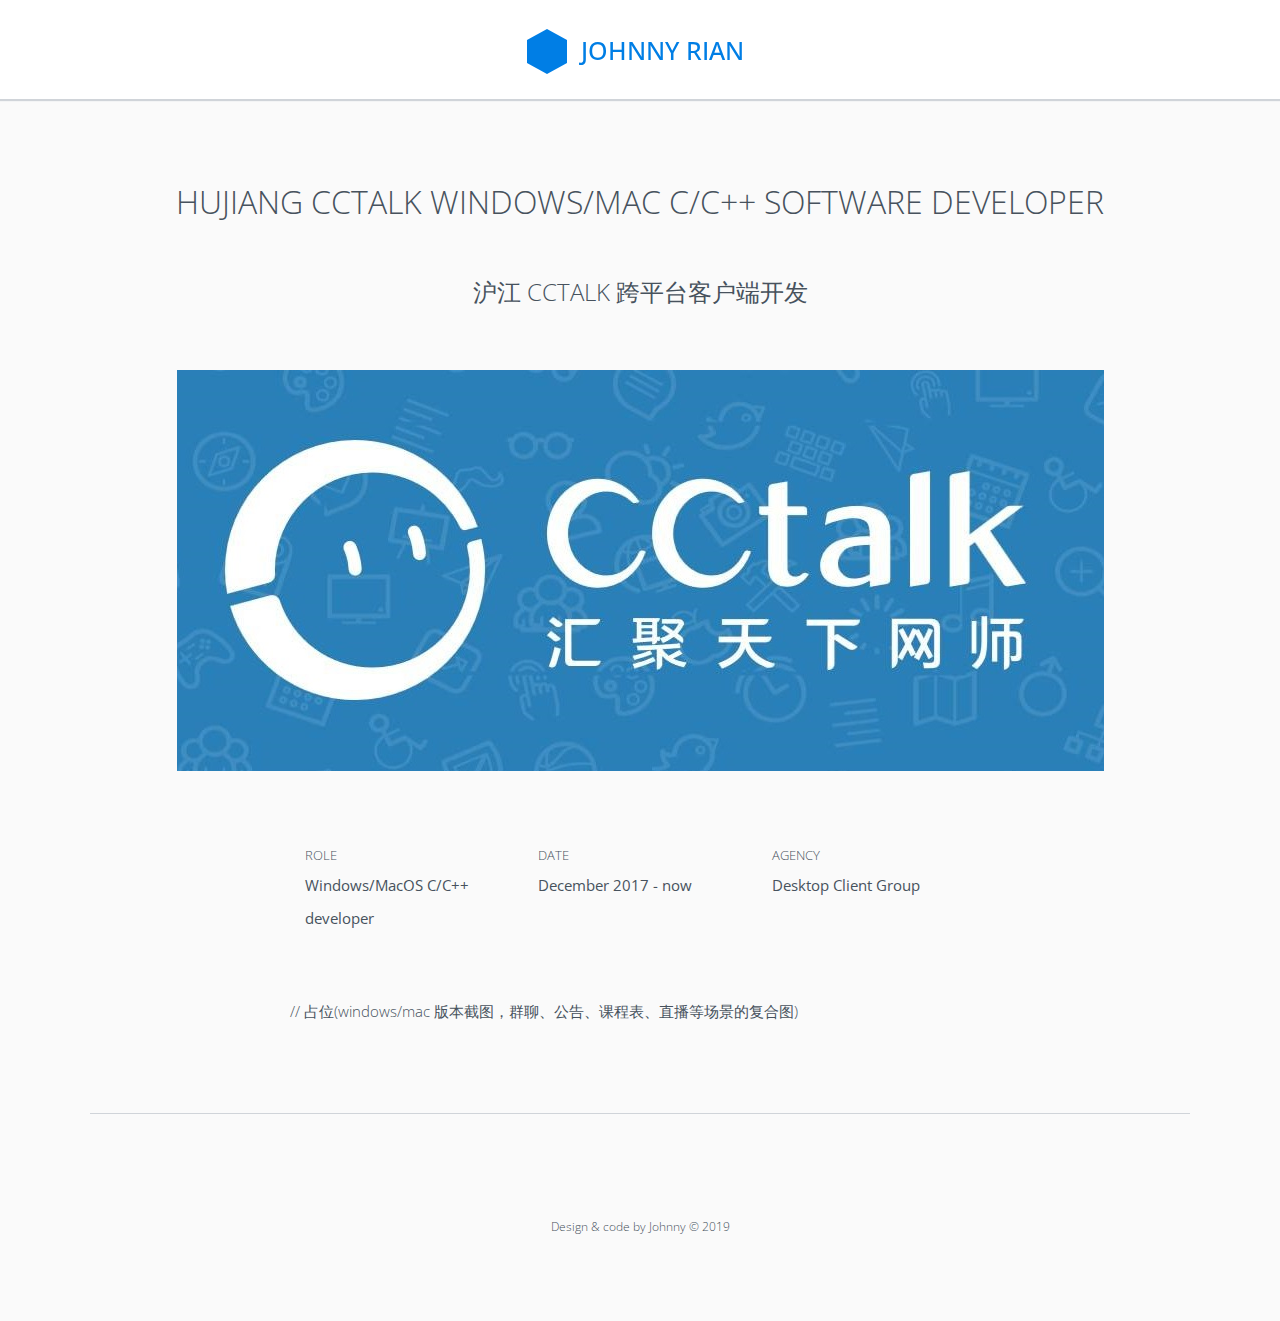
<file: work/HJ.html>
<!DOCTYPE html>
<html>

<head>
    <meta http-equiv="X-UA-Compatible" content="IE=edge">
    <meta http-equiv="content-type" content="text/html; charset=utf-8">
    <meta name="viewport" content="width=device-width, initial-scale=1.0">
    <meta name="author" content="Johnny">
    <meta name="keywords" content="user experience C/C++, shell, Windows/MacOS, QT5.9">
    <meta name="description" content="Johnny's portfolie">
    <title>Johnny Rian - Hujiang CCtalk Windows/Mac C/C++ software developer</title>
    <link rel="stylesheet" type="text/css" href="../css/bootstrap.min.css">
    <link href="https://fonts.googleapis.com/css?family=Open+Sans:300,300i,400,400i,600,600i,700,700i,800,800i"
          rel="stylesheet">
    <link rel="stylesheet" href="../css/font-awesome/css/font-awesome.min.css">
    <link rel="stylesheet" type="text/css" href="../css/style.css">
    <link rel="shortcut icon" href="../favicon.ico" type="image/x-icon">
    <link rel="icon" href="../favicon.ico" type="image/x-icon">
</head>

<body>
<div class="load-panel">
    <a href="#" class="hexagon load-icon loading">
    </a>
</div>

<div class="site-wrapper work-page">

    <header class="desktop-header">
        <a class="main-menu hexagon" href="#">
        </a>
        <a href="../index.html" class="logo-name">Johnny Rian</a>
    </header>


    <div class="section container intro">
        <div class="section-content">
            <h1 class="section-title">Hujiang CCtalk Windows/Mac C/C++ software developer</h1>
            <h2 class="section-title"> 沪江 CCtalk 跨平台客户端开发</h2>
            <div class="media-image-wrap">
                <img class="media-image long" src="../images/CCtalk.jpg" alt="">
            </div>
            <ul class="text-list row">
                <li class="col-xs-4">Windows/MacOS C/C++ developer</li>
                <li class="col-xs-4">December 2017 - now</li>
                <li class="col-xs-4">Desktop Client Group</li>
            </ul>
            <p>
			// 占位(windows/mac 版本截图，群聊、公告、课程表、直播等场景的复合图)
			<!--
                SPDB Core system Upgrading Need the large amount of data migration, with the help of
                database experts(IBM's DBA) and the teamates in DM group(Data migration group), The
                time was successfully shortened from <strong>20</strong> to <strong>5</strong> hours, Experienced a great deal of testing
                and optimization, I have written a large number of scripts( <strong>Shell</strong> ), <strong>Optimize</strong> a large number
                of SQL statements by execute the explains, develop complete on-line steps.
				-->
            </p>
            <p>
			<!--
                Through this design and migration experience, I studied a lot about the Linux/AIX/Unix system and database like informix/DB2 etc.
                Meanwhile, this experience taught me that scripts( <strong>Shell</strong> ) is Efficient, the bank have a huge amount of data, huge
                server clusters are needed, and a new project be on-line should repeat several large-scale tests like UAT、Pre-production、Production
                Environments.
				-->
            </p>
        </div>
    </div>

<!--
    <div class="section container context">
        <div class="section-content">
            <h5 class="work-section-title">Context</h5>
            <h2>The bank IT system is undergoing great updating</h2>
            <p>In China, the Alipay and Wechat-payment is developing rapidly, if banks are staying where it is and do not make any progress,
               the payment method will change dramatically, the People will put money into the E-banking.

               So, bank need to catch up with the Alipay and Wechat-payment, with Huge investment. :)
            </p>
            <div class="media-image-wrap">
                <img class="media-image" src="../images/alipay.png" alt="">
                <img class="media-image" src="../images/wechat-pay.png" alt="">
            </div>
            <p>
                This project was a long-term one that started in 2013, as one of the core businesses of DM
                Group. Because the designer who was responsible for this migration project only 4, I was
                the Main force in this group. I had to understand all background information of this
                project very quickly. Also, based on the current design, I needed to develop the on-line steps
                avoid data confusion.
            </p>
            <p class="strong">
                Because one of my design principle is less is more, I set the goal of my new design as
                easy-understanding,
                easy-browsing, easy-using, easy-maintaining.
            </p>
        </div>
    </div>
-->

<!--
    <div class="section container">
        <div class="section-content">
            <h5 class="work-section-title">Process</h5>
            <h2>Find users' pain points and detect acceptable resolutions</h2>
            <p>Since it’s a back-end product whose clients are companies, not like to-customers product, I needed to
                specify what features clients really want. Also, I needed to do research on WeChat APIs to
                figure out what technical solutions they provide, and what technical restrictions they set.
            </p>
            <div class="media-image-wrap">
                <img class="media-image" src="../images/wn-ta.png" alt="Technology architecture">
            </div>
            <p>Through discussions with my boss and director, I defined the 3 main reasons why businesses had to buy our
                product:</p>
            <ol class="number-list">
                <li>Boosting their products sale.
                </li>
                <li>Helping them better understand their users.
                </li>
                <li>Enhancing the popularity of their marketing campaign.</li>
            </ol>
            <p>Next step was to defined how we could help them achieve these goals through WeChat account CMS. WeChat
                business account had a main function of sending certain types of messages to your users 4 times in a
                month, such as article, sound, and video. After a productive meeting, our team determined to take this
                function as the starting point and breakthrough.
            </p>
            <p>How could we best use the limited 4-time sending opportunity? The idea was that we tried to define
                the category of each user and to segment them into specified groups. Later, it allowed clients to send
                specified messages to each group, which greatly increased the utility of each message.
            </p>
            <div class="media-image-wrap">
                <img class="media-image" src="../images/wn-sending.png" alt="Articles sending optimization">
            </div>
            <p>
                Later, to help clients send multiple messages more efficiently, we proposed scheduling message sending
                function, which allowed users to determine sending time in advance and the message would then be sent
                automatically. Besides, how could we boost their products sale? We believed that there should be a
                connection between business’ online service and offline service. That’s how we proposed the idea of
                Points of Interests (POI). Based on users’ locations or clients’ requirements, users can access their
                offline interested points by using WeChat online navigation.
            </p>
            <div class="media-image-wrap">
                <img class="media-image" src="../images/wn-poi-scenario.png" alt="Two POI scenarios">
            </div>
            <p>What’s more, how could we help users to more easily access marketing information? In another words, how
                could we make users more easier to get access to marketing information? We decided to use QR code as the
                media because in China, everyone knows how to scan QR codes. Therefore, we designed the function called QR
                campaign — connecting campaign with QR code. Last, to help clients better understand their users, we
                redesigned the analytics module to provide detailed data for clients to analyze.</p>
        </div>
    </div>


    <div class="section container">
        <div class="section-content">
            <h5 class="work-section-title">Solution</h5>
            <h2>Rapid iteration helps the team understand what the client really wants</h2>
            <p>I used Axure to build prototype and interaction effects. Here was the information architecture of the
                CMS:</p>
            <div class="media-image-wrap">
                <img class="media-image" src="../images/wn-ia.png" alt="Information architecture">
            </div>
            <p>
                The index page of the online platform was the dashboard page. What we wanted to do here was to make
                clients get a quick feedback of their accounts’ live feed. The dashboard was the central admin panel
                where administrator can access the different data collected by CMS, such as the total number of
                followers, the broadcast views of groups, or the ranks of QR campaign. By the way, clients can customize
                the dashboard page based on their hobbies.
            </p>
            <div class="media-image-wrap">
                <img class="media-image" src="../images/wn-dashboard.png" alt="Dashboard">
            </div>
            <p>
                As I described above, tags were the bridge connecting articles and users. Clients could track the
                interest of followers by adding tags to published contents. Therefore, followers' behaviour can be
                defined by their actions with contents, such as view, like and share.
            </p>
            <div class="media-image-wrap">
                <img class="media-image" src="../images/wn-tag.png" alt="Tag management">
            </div>
            <p>
                Besides using tags to define followers, group segmentation also supported many other attributes to
                create groups, such as gender, age, region, language, following time, active time, and QR campaign
                labels. We didn’t add QR campaign labels as an attribute at first, however, when we reviewed
                the draft wireframe, we thought it was a good idea to build more relationships among platform’s modules,
                providing clients more options.
            </p>
            <div class="media-image-wrap">
                <img class="media-image" src="../images/wn-group.png" alt="Group segmentation">
            </div>
            <p>
                Targeted broadcast scheduling allowed clients to send customized news to certain groups. Also, it supported
                schedule broadcasts ahead of time, which was a very demanding function for many businesses based on our
                survey. Supposed your business would like to send morning news to users each day at 6 a.m., which was
                difficult to manually achieve without errors everyday. Now, this function relieves all your pains.
            </p>
            <div class="media-image-wrap">
                <img class="media-image" src="../images/wn-target.png" alt="Targeted broadcast scheduling">
            </div>
            <p>By using POI finders, clients could set interesting places around followers in two interaction modes. One
                was that followers could get a POI list by sending their location to CMS back-end. Moreover, given the
                fact that WeChat accounts supported embedded HTML5 websites, we designed a more friendly usage situation —
                followers could jump to a customized POI H5 website by tabbing a menu item.</p>
            <div class="media-image-wrap">
                <img class="media-image" src="../images/wn-poi.png" alt="POI finder">
            </div>
            <p>By creating a QR campaign, a QR code would be generated automatically attached to the campaign. Then
                clients could track users who scanned the QR code to analyze their behaviors. Besides, the Analytics
                module could calculate the total scanning number of each campaign, so clients could know each campaign’s
                performance.</p>
            <div class="media-image-wrap">
                <img class="media-image" src="../images/wn-campaign.png" alt="QR campaign">
            </div>
            <p class="strong">Through one and a half months of research and experimentation, the boss finally
                enthusiastically passed our design proposition.</p>
            <div class="button-wrap">
                <a href="http://4dn258.axshare.com/" class="button" target="_blank">View all</a>
            </div>
        </div>
    </div>

    <div class="section container">
        <div class="section-content">
            <h5 class="work-section-title">Reflection</h5>
            <h2>Explore more usage scenarios and make your design fit all of them.</h2>
            <p>
                My director was an experienced designer and I learned some of his thinking modes when I worked with
                him. First, he tried to make the design satisfy business goals. We have to design something which
                can be sold, which is how we make a living. Therefore, you need to specify usage scenarios of
                how each person uses your product.
            </p>
            <p>
                More importantly, after you come up with one scenario and design your solution for it, don’t stop. Keep
                looking for potential scenarios. Brainstorm all kinds of possible conditions without thinking technical
                restrictions first — the diverging phase. Later, you can narrow your ideas after balancing restrictions
                — the converging phase. Last, make sure your design fits all scenarios to make everyone happy.
            </p>
            <div class="media-image-wrap">
                <img class="media-image" src="../images/wn-souvenir.png" alt="">
            </div>
            <nav class="clearfix work-nav">
                <a href="acuvue.html" class="next pull-right">ACUVUE—Caring for your eyes efficiently and effectively</a>
            </nav>
        </div>
    </div>

-->

    <footer class="container section">
        Design & code by Johnny &copy; 2019
    </footer>
</div>

</body>

<script type="text/javascript" src="../js/google_analytics.js"></script>
<script type="text/javascript" src="../js/jquery.min.js"></script>
<script type="text/javascript" src="../js/jquery.easing.1.3.js"></script>

<script type="text/javascript" src="../js/main.js"></script>
</html>
</file>
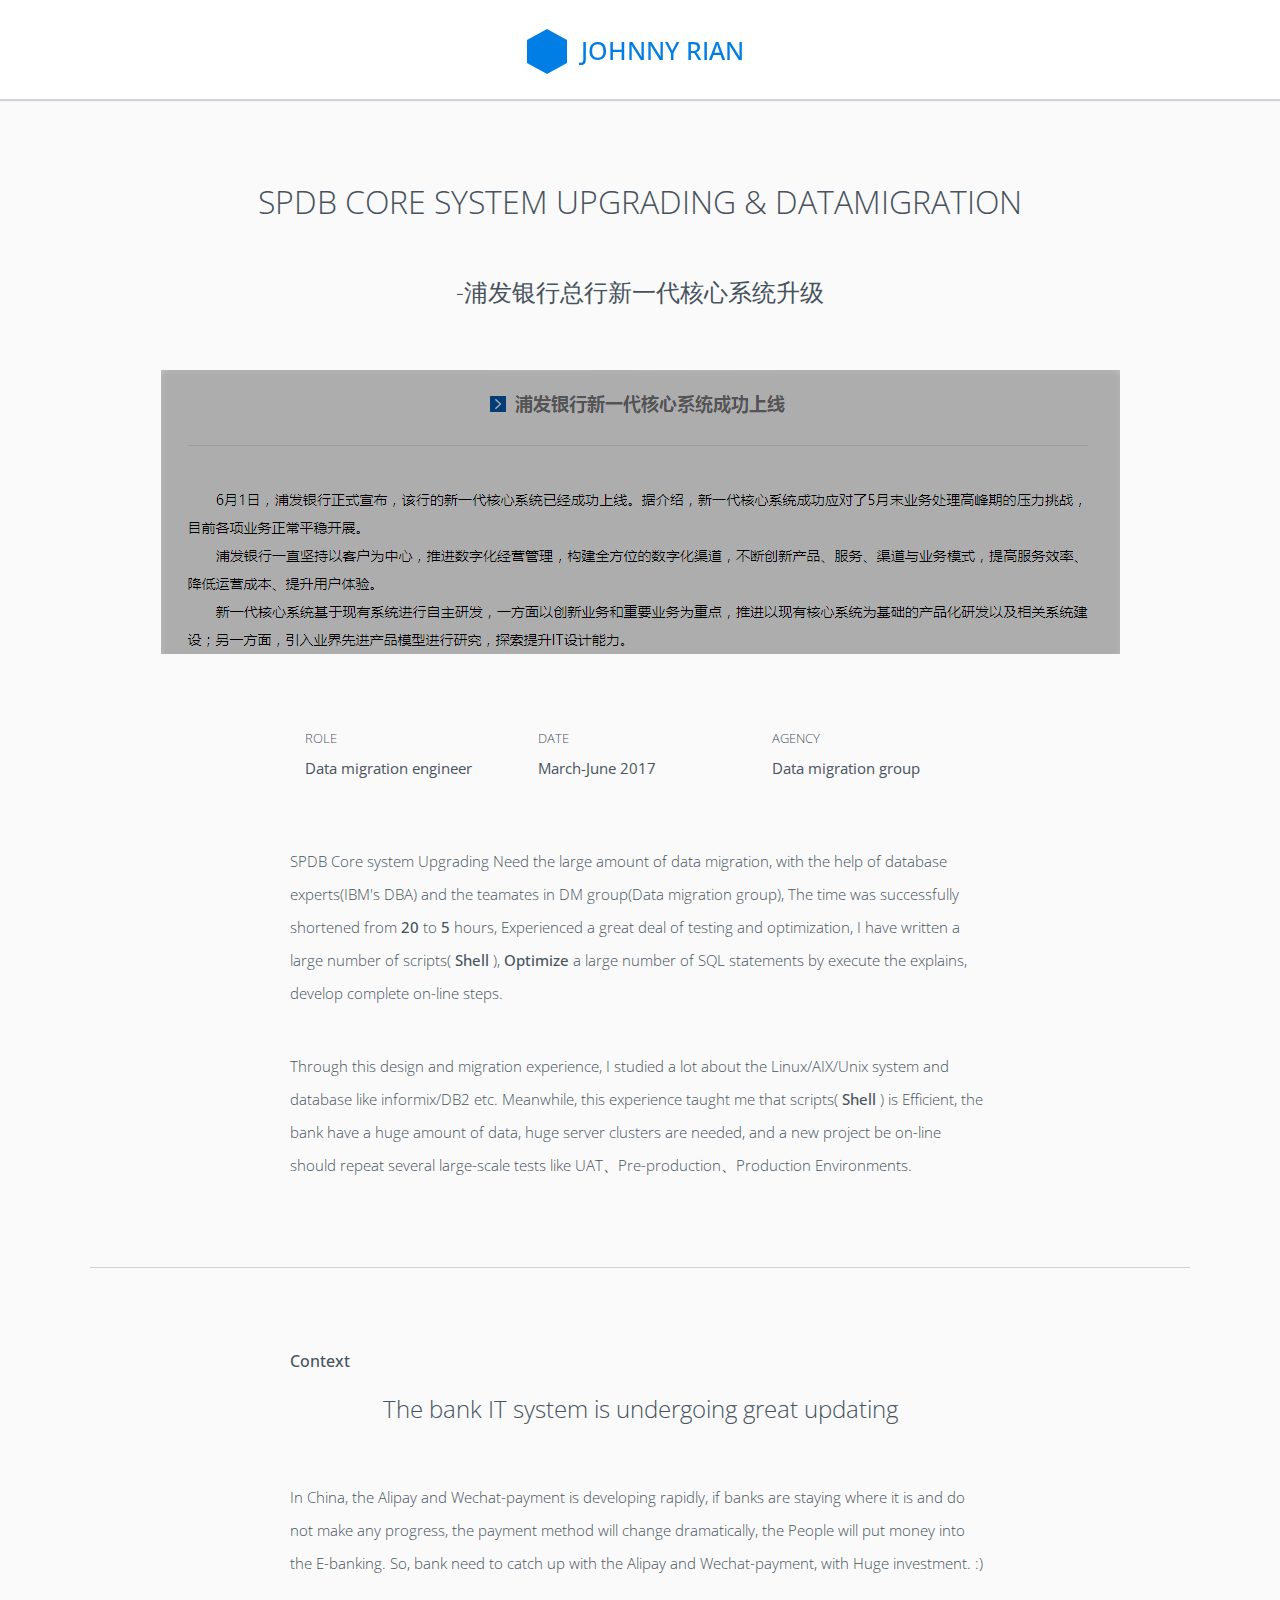
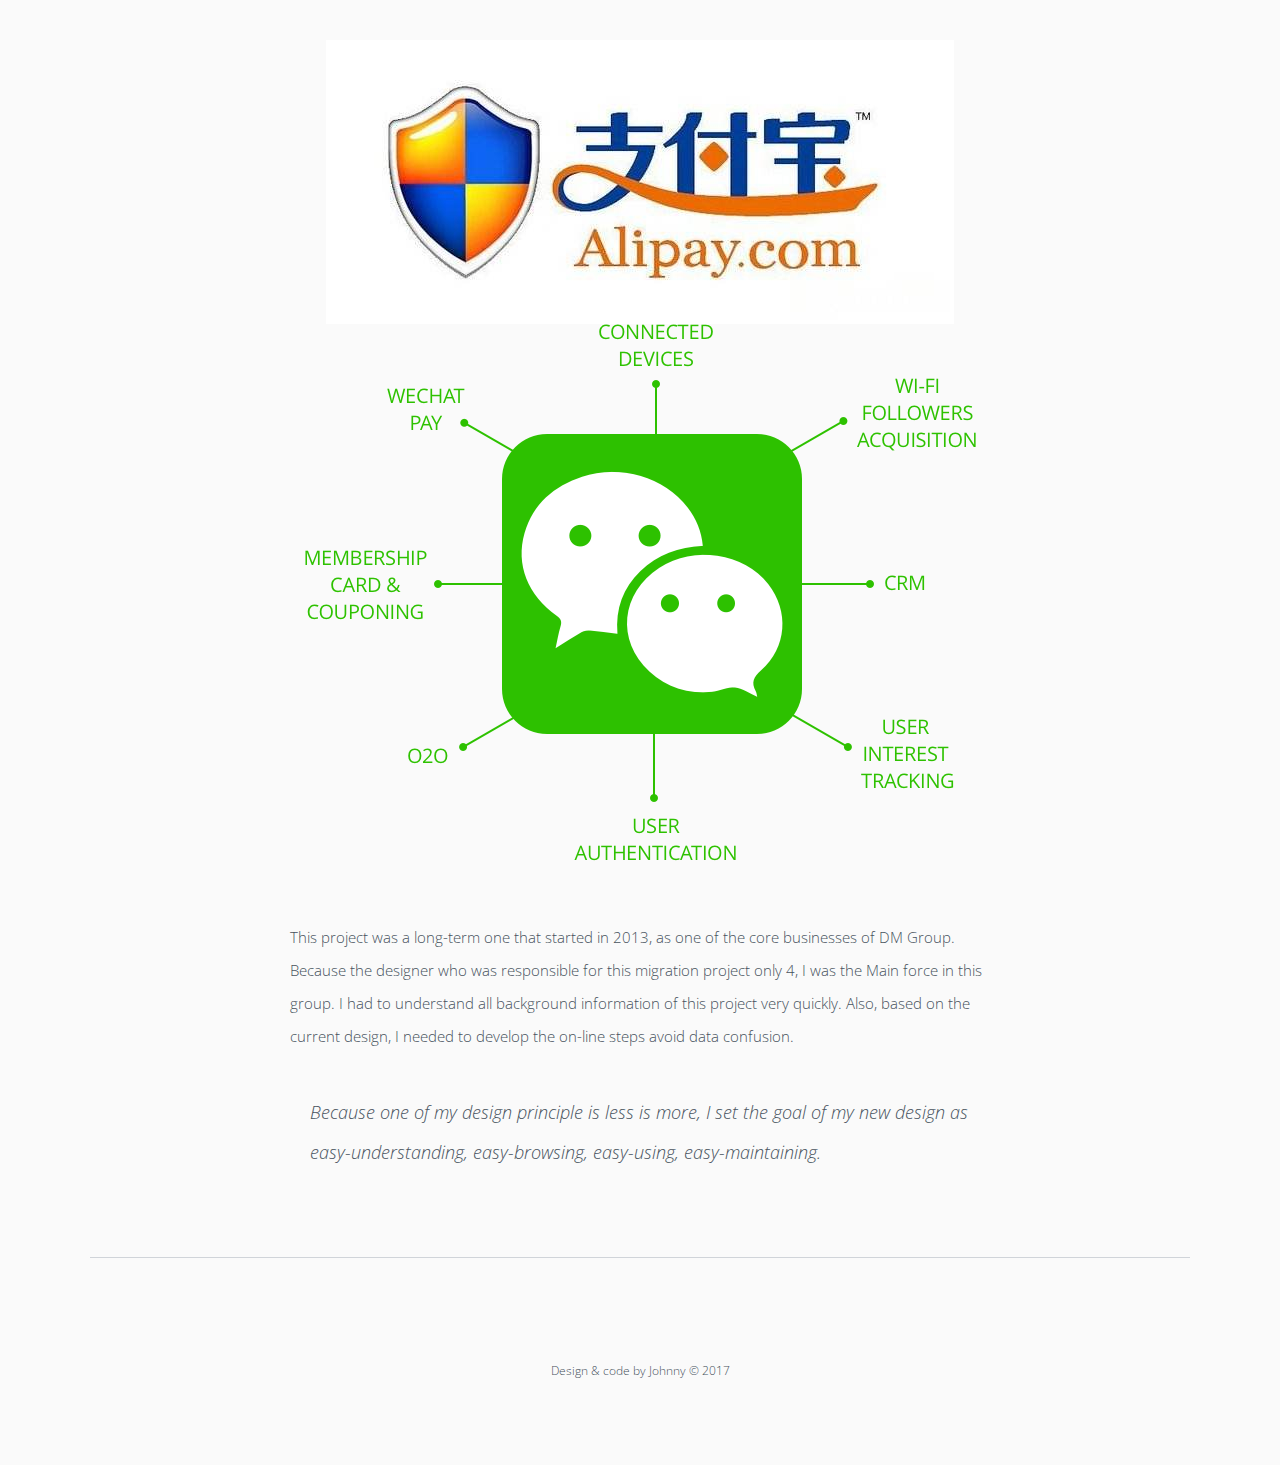
<file: work/SPDB.html>
<!DOCTYPE html>
<html>

<head>
    <meta http-equiv="X-UA-Compatible" content="IE=edge">
    <meta http-equiv="content-type" content="text/html; charset=utf-8">
    <meta name="viewport" content="width=device-width, initial-scale=1.0">
    <meta name="author" content="Johnny">
    <meta name="keywords" content="user experience dataMigration, shell, c, BANK Core system">
    <meta name="description" content="Johnny's portfolio">
    <title>Johnny Rian - SPDB dataMigration</title>
    <link rel="stylesheet" type="text/css" href="../css/bootstrap.min.css">
    <link href="https://fonts.googleapis.com/css?family=Open+Sans:300,300i,400,400i,600,600i,700,700i,800,800i"
          rel="stylesheet">
    <link rel="stylesheet" href="../css/font-awesome/css/font-awesome.min.css">
    <link rel="stylesheet" type="text/css" href="../css/style.css">
    <link rel="shortcut icon" href="../favicon.ico" type="image/x-icon">
    <link rel="icon" href="../favicon.ico" type="image/x-icon">
</head>

<body>
<div class="load-panel">
    <a href="#" class="hexagon load-icon loading">
    </a>
</div>

<div class="site-wrapper work-page">

    <header class="desktop-header">
        <a class="main-menu hexagon" href="#">
        </a>
        <a href="../index.html" class="logo-name">Johnny Rian</a>
    </header>


    <div class="section container intro">
        <div class="section-content">
            <h1 class="section-title">SPDB Core system Upgrading & dataMigration</h1>
            <h2 class="section-title"> -浦发银行总行新一代核心系统升级</h2>
            <div class="media-image-wrap">
                <img class="media-image long" src="../images/SPDB-upgrading.png" alt="">
            </div>
            <ul class="text-list row">
                <li class="col-xs-4">Data migration engineer</li>
                <li class="col-xs-4">March-June 2017</li>
                <li class="col-xs-4">Data migration group</li>
            </ul>
            <p>
                SPDB Core system Upgrading Need the large amount of data migration, with the help of
                database experts(IBM's DBA) and the teamates in DM group(Data migration group), The
                time was successfully shortened from <strong>20</strong> to <strong>5</strong> hours, Experienced a great deal of testing
                and optimization, I have written a large number of scripts( <strong>Shell</strong> ), <strong>Optimize</strong> a large number
                of SQL statements by execute the explains, develop complete on-line steps.
            </p>
            <p>
                Through this design and migration experience, I studied a lot about the Linux/AIX/Unix system and database like informix/DB2 etc.
                Meanwhile, this experience taught me that scripts( <strong>Shell</strong> ) is Efficient, the bank have a huge amount of data, huge
                server clusters are needed, and a new project be on-line should repeat several large-scale tests like UAT、Pre-production、Production
                Environments.
            </p>
        </div>
    </div>


    <div class="section container context">
        <div class="section-content">
            <h5 class="work-section-title">Context</h5>
            <h2>The bank IT system is undergoing great updating</h2>
            <p>In China, the Alipay and Wechat-payment is developing rapidly, if banks are staying where it is and do not make any progress,
               the payment method will change dramatically, the People will put money into the E-banking.

               So, bank need to catch up with the Alipay and Wechat-payment, with Huge investment. :)
            </p>
            <div class="media-image-wrap">
                <img class="media-image" src="../images/alipay.png" alt="">
                <img class="media-image" src="../images/wechat-pay.png" alt="">
            </div>
            <p>
                This project was a long-term one that started in 2013, as one of the core businesses of DM
                Group. Because the designer who was responsible for this migration project only 4, I was
                the Main force in this group. I had to understand all background information of this
                project very quickly. Also, based on the current design, I needed to develop the on-line steps
                avoid data confusion.
            </p>
            <p class="strong">
                Because one of my design principle is less is more, I set the goal of my new design as
                easy-understanding,
                easy-browsing, easy-using, easy-maintaining.
            </p>
        </div>
    </div>


<!--
    <div class="section container">
        <div class="section-content">
            <h5 class="work-section-title">Process</h5>
            <h2>Find users' pain points and detect acceptable resolutions</h2>
            <p>Since it’s a back-end product whose clients are companies, not like to-customers product, I needed to
                specify what features clients really want. Also, I needed to do research on WeChat APIs to
                figure out what technical solutions they provide, and what technical restrictions they set.
            </p>
            <div class="media-image-wrap">
                <img class="media-image" src="../images/wn-ta.png" alt="Technology architecture">
            </div>
            <p>Through discussions with my boss and director, I defined the 3 main reasons why businesses had to buy our
                product:</p>
            <ol class="number-list">
                <li>Boosting their products sale.
                </li>
                <li>Helping them better understand their users.
                </li>
                <li>Enhancing the popularity of their marketing campaign.</li>
            </ol>
            <p>Next step was to defined how we could help them achieve these goals through WeChat account CMS. WeChat
                business account had a main function of sending certain types of messages to your users 4 times in a
                month, such as article, sound, and video. After a productive meeting, our team determined to take this
                function as the starting point and breakthrough.
            </p>
            <p>How could we best use the limited 4-time sending opportunity? The idea was that we tried to define
                the category of each user and to segment them into specified groups. Later, it allowed clients to send
                specified messages to each group, which greatly increased the utility of each message.
            </p>
            <div class="media-image-wrap">
                <img class="media-image" src="../images/wn-sending.png" alt="Articles sending optimization">
            </div>
            <p>
                Later, to help clients send multiple messages more efficiently, we proposed scheduling message sending
                function, which allowed users to determine sending time in advance and the message would then be sent
                automatically. Besides, how could we boost their products sale? We believed that there should be a
                connection between business’ online service and offline service. That’s how we proposed the idea of
                Points of Interests (POI). Based on users’ locations or clients’ requirements, users can access their
                offline interested points by using WeChat online navigation.
            </p>
            <div class="media-image-wrap">
                <img class="media-image" src="../images/wn-poi-scenario.png" alt="Two POI scenarios">
            </div>
            <p>What’s more, how could we help users to more easily access marketing information? In another words, how
                could we make users more easier to get access to marketing information? We decided to use QR code as the
                media because in China, everyone knows how to scan QR codes. Therefore, we designed the function called QR
                campaign — connecting campaign with QR code. Last, to help clients better understand their users, we
                redesigned the analytics module to provide detailed data for clients to analyze.</p>
        </div>
    </div>


    <div class="section container">
        <div class="section-content">
            <h5 class="work-section-title">Solution</h5>
            <h2>Rapid iteration helps the team understand what the client really wants</h2>
            <p>I used Axure to build prototype and interaction effects. Here was the information architecture of the
                CMS:</p>
            <div class="media-image-wrap">
                <img class="media-image" src="../images/wn-ia.png" alt="Information architecture">
            </div>
            <p>
                The index page of the online platform was the dashboard page. What we wanted to do here was to make
                clients get a quick feedback of their accounts’ live feed. The dashboard was the central admin panel
                where administrator can access the different data collected by CMS, such as the total number of
                followers, the broadcast views of groups, or the ranks of QR campaign. By the way, clients can customize
                the dashboard page based on their hobbies.
            </p>
            <div class="media-image-wrap">
                <img class="media-image" src="../images/wn-dashboard.png" alt="Dashboard">
            </div>
            <p>
                As I described above, tags were the bridge connecting articles and users. Clients could track the
                interest of followers by adding tags to published contents. Therefore, followers' behaviour can be
                defined by their actions with contents, such as view, like and share.
            </p>
            <div class="media-image-wrap">
                <img class="media-image" src="../images/wn-tag.png" alt="Tag management">
            </div>
            <p>
                Besides using tags to define followers, group segmentation also supported many other attributes to
                create groups, such as gender, age, region, language, following time, active time, and QR campaign
                labels. We didn’t add QR campaign labels as an attribute at first, however, when we reviewed
                the draft wireframe, we thought it was a good idea to build more relationships among platform’s modules,
                providing clients more options.
            </p>
            <div class="media-image-wrap">
                <img class="media-image" src="../images/wn-group.png" alt="Group segmentation">
            </div>
            <p>
                Targeted broadcast scheduling allowed clients to send customized news to certain groups. Also, it supported
                schedule broadcasts ahead of time, which was a very demanding function for many businesses based on our
                survey. Supposed your business would like to send morning news to users each day at 6 a.m., which was
                difficult to manually achieve without errors everyday. Now, this function relieves all your pains.
            </p>
            <div class="media-image-wrap">
                <img class="media-image" src="../images/wn-target.png" alt="Targeted broadcast scheduling">
            </div>
            <p>By using POI finders, clients could set interesting places around followers in two interaction modes. One
                was that followers could get a POI list by sending their location to CMS back-end. Moreover, given the
                fact that WeChat accounts supported embedded HTML5 websites, we designed a more friendly usage situation —
                followers could jump to a customized POI H5 website by tabbing a menu item.</p>
            <div class="media-image-wrap">
                <img class="media-image" src="../images/wn-poi.png" alt="POI finder">
            </div>
            <p>By creating a QR campaign, a QR code would be generated automatically attached to the campaign. Then
                clients could track users who scanned the QR code to analyze their behaviors. Besides, the Analytics
                module could calculate the total scanning number of each campaign, so clients could know each campaign’s
                performance.</p>
            <div class="media-image-wrap">
                <img class="media-image" src="../images/wn-campaign.png" alt="QR campaign">
            </div>
            <p class="strong">Through one and a half months of research and experimentation, the boss finally
                enthusiastically passed our design proposition.</p>
            <div class="button-wrap">
                <a href="http://4dn258.axshare.com/" class="button" target="_blank">View all</a>
            </div>
        </div>
    </div>

    <div class="section container">
        <div class="section-content">
            <h5 class="work-section-title">Reflection</h5>
            <h2>Explore more usage scenarios and make your design fit all of them.</h2>
            <p>
                My director was an experienced designer and I learned some of his thinking modes when I worked with
                him. First, he tried to make the design satisfy business goals. We have to design something which
                can be sold, which is how we make a living. Therefore, you need to specify usage scenarios of
                how each person uses your product.
            </p>
            <p>
                More importantly, after you come up with one scenario and design your solution for it, don’t stop. Keep
                looking for potential scenarios. Brainstorm all kinds of possible conditions without thinking technical
                restrictions first — the diverging phase. Later, you can narrow your ideas after balancing restrictions
                — the converging phase. Last, make sure your design fits all scenarios to make everyone happy.
            </p>
            <div class="media-image-wrap">
                <img class="media-image" src="../images/wn-souvenir.png" alt="">
            </div>
            <nav class="clearfix work-nav">
                <a href="acuvue.html" class="next pull-right">ACUVUE—Caring for your eyes efficiently and effectively</a>
            </nav>
        </div>
    </div>

-->

    <footer class="container section">
        Design & code by Johnny &copy; 2017
    </footer>
</div>

</body>

<script type="text/javascript" src="../js/google_analytics.js"></script>
<script type="text/javascript" src="../js/jquery.min.js"></script>
<script type="text/javascript" src="../js/jquery.easing.1.3.js"></script>

<script type="text/javascript" src="../js/main.js"></script>
</html>
</file>
<file: HTML5/Game_01_kickBlock/game_01.html>
<!DOCTYPE html>
<html>
  <head>
    <meta charset="utf-8">
    <title>Game_01</title>
  </head>
  <body>
      <canvas id="id-canvas" width="400" height="300"></canvas>
      <style media="screen">
          canvas {
            border: 1px black solid;
            border-width: medium;
          }
      </style>
<script>

var log = console.log.bind(console)
var canvas = document.querySelector('#id-canvas')
var context = canvas.getContext('2d')

var x = 100
var y = 200
var speed = 5

var img = new Image()
img.src = 'block.png'
log(img)
//加载图片
img.onload = function(){
  context.drawImage(img, x, y)
}

var leftDown = false
var rightDown = false
// keydown events 按下键盘的键
window.addEventListener('keydown', function(event){
    log('keydown')
    var k = event.key
    //Log(event)
    if (k == 'a'){
        leftDown = true
//        x -= 10
//        context.clearRect(0, 0, canvas.width, canvas.height)
//        context.drawImage(img, x, y)
    }else if (k == 'd'){
        rightDown = true
//        x += 10
//        context.clearRect(0, 0, canvas.width, canvas.height)
//        context.drawImage(img, x, y)
    }
})

// keyup events 松开键盘的键
window.addEventListener('keyup', function(event){
    log('keyup')
    var k = event.key
    // Log(event)
    if (k == 'a'){
        leftDown = false
    } else if (k == 'd'){
        rightDown = false
    }
})

//设置定时器
setInterval(function(){
    // update x
    if (leftDown){
        x -= speed
    } else if (rightDown) {
        x += speed
    }
    // draw
    context.clearRect(0, 0, canvas.width, canvas.height)
    context.drawImage(img, x, y)
}, 1000/30)

</script>
  </body>
</html>
</file>
<file: HTML5/Game_01_kickBlock/game_01_improve.html>
<!DOCTYPE html>
<html>
  <head>
    <meta charset="utf-8">
    <title>Game_01_improve</title>
  </head>
  <body>
      <canvas id="id-canvas" width="400" height="300"></canvas>
      <style media="screen">
        canvas {
          border: 1px black solid;
          border-width: medium;
        }
      </style>
<script>

var log = console.log.bind(console)

//封装图片来源函数
var imageFromPath = function(path) {
    var img = new Image()
    img.src = path
    return img
}

//图片类，封装砖块
var Block = function() {
    var image = imageFromPath('block.png')
    log(image)
    var o = {
        image: image,
        x: 100,
        y: 200,
        speed: 5,
    }
    o.moveLeft = function() {
        o.x -= o.speed
    }
    o.moveRight = function() {
        o.x += o.speed
    }
    return o
}

//游戏的动作封装
var __Action = function() {
  var g = {
      actions: {},   //对象
      keydowns: {},  //对象
  }
  var canvas = document.querySelector('#id-canvas')
  var context = canvas.getContext('2d')
  g.canvas = canvas
  g.context = context
  //draw
  g.drawImage = function(actionImage){
      g.context.drawImage(actionImage.image, actionImage.x, actionImage.y)
  }
  //events
  window.addEventListener('keydown', function(event){
      g.keydowns[event.key] = true
  })
  window.addEventListener('keyup', function(event){
      g.keydowns[event.key] = false
  })
  //
  g.registerAction = function(key, callback) {
    g.actions[key] = callback
  }

  //timer
  setInterval(function(){
    //events
    var actions = Object.keys(g.actions)
    for (var i = 0; i < actions.length; i++) {
       var key = actions[i]
       if(g.keydowns[key]){
          //如果按键按下, 调用注册的action
          g.actions[key]()
       }
    }
    //update
    g.update()
    //clear 清除屏幕
    context.clearRect(0, 0, canvas.width, canvas.height)
    //draw
    g.draw()
  }, 1000/30) //定时器设置，每秒30帧

    return g
}

//主函数
var __main = function() {

  log('main begin')
  var game = __Action()
  var block = Block()

  game.registerAction('a',function(){
      block.moveLeft()
  })
  game.registerAction('d',function(){
      block.moveRight()
  })

  game.update = function(){
      //
  }
  game.draw = function(){
      log('draw')
      //draw
      game.drawImage(block)
  }

}

//调用主函数
__main()
</script>
  </body>
</html>
</file>
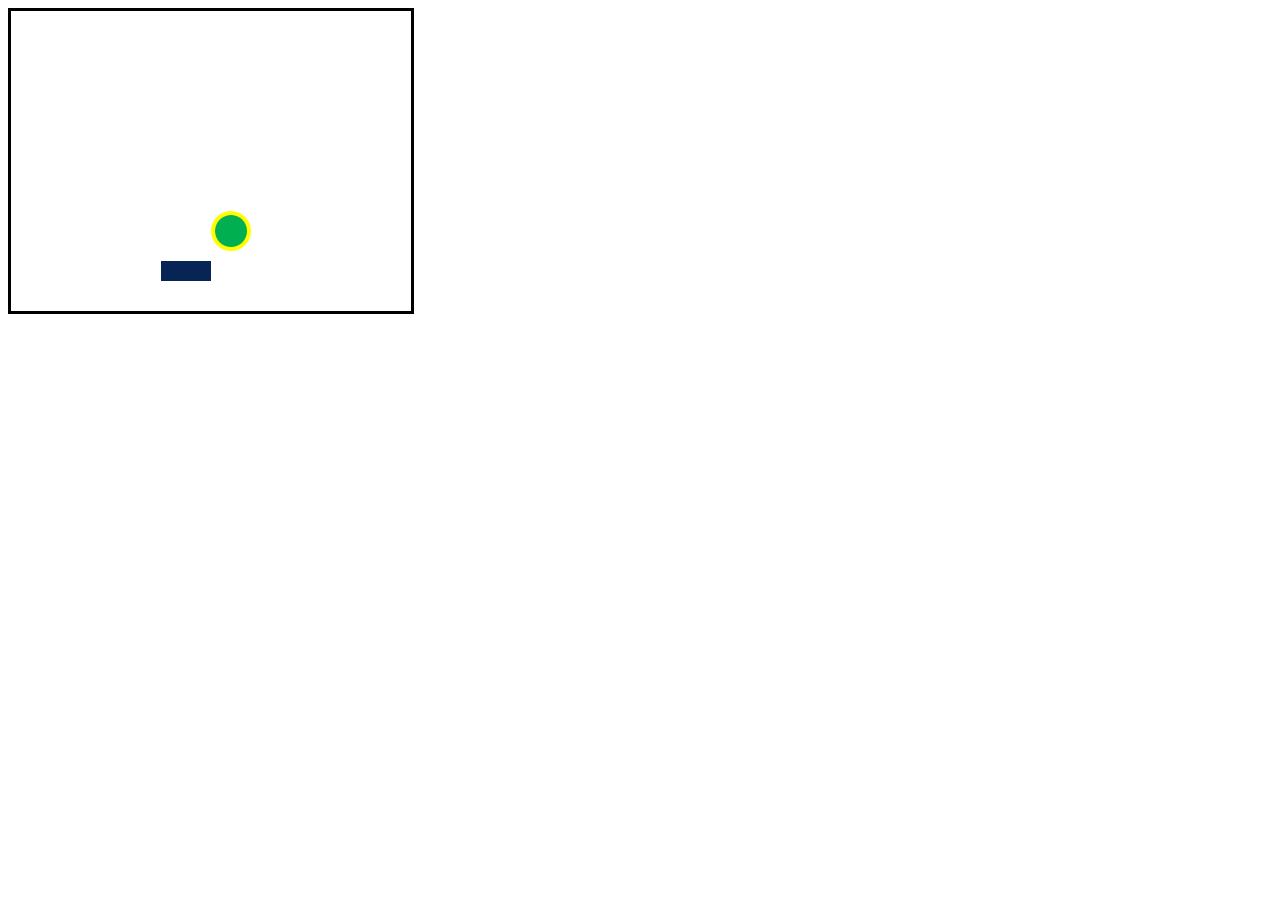
<file: HTML5/Game_01_kickBlock/game_01_improve20170819.html>
<!DOCTYPE html>
<html>
  <head>
    <meta charset="utf-8">
    <title>Game_01_improve</title>
  </head>
  <body>
      <canvas id="id-canvas" width="400" height="300"></canvas>
      <style media="screen">
        canvas {
          border: 1px black solid;
          border-width: medium;
        }
      </style>
<script>

var log = console.log.bind(console)

//封装图片来源函数
var imageFromPath = function(path) {
    var img = new Image()
    img.src = path
    return img
}

//图片类，封装砖块
var Block = function() {
    var image = imageFromPath('block.png')
    log(image)
    var o = {
        image: image,
        x: 150,
        y: 250,
        speed: 15,
    }
    o.moveLeft = function() {
        o.x -= o.speed
    }
    o.moveRight = function() {
        o.x += o.speed
    }
    o.collide = function(ball){
        if(ball.y + ball.image.height > o.y){
            if(ball.x > o.x && ball.x < o.x + o.image.width){
                //log('相撞')
                log('boom!!!')
                return true
            }
        }
        return false
    }
    return o
}
var Ball = function() {
    var image = imageFromPath('ball.png')
    log(image)
    var o = {
        image: image,
        x: 200,
        y: 200,
        speedX: 10,
        speedY: 10,
        fired: false,
    }
    o.fire = function() {
        log('ball.fire')
        o.fired = true
    }
    o.move = function() {
        log('ball-move????')
        if(o.fired) {
            log('ball-move')
            if (o.x < 0 || o.x > 400) {
                o.speedX =  -o.speedX
            }
            if (o.y < 0 || o.y > 300) {
                o.speedY =  -o.speedY
            }
            o.x += o.speedX
            o.y += o.speedY
        }
    }
    return o
}

//游戏的动作封装
var __Action = function() {
  var g = {
      actions: {},   //对象
      keydowns: {},  //对象
  }
  var canvas = document.querySelector('#id-canvas')
  var context = canvas.getContext('2d')
  g.canvas = canvas
  g.context = context
  //draw
  g.drawImage = function(actionImage){
      g.context.drawImage(actionImage.image, actionImage.x, actionImage.y)
  }
  //events
  window.addEventListener('keydown', function(event){
      g.keydowns[event.key] = true
  })
  window.addEventListener('keyup', function(event){
      g.keydowns[event.key] = false
  })
  //
  g.registerAction = function(key, callback) {
    g.actions[key] = callback
  }

    //timer
    setInterval(function(){
      //events
        var actions = Object.keys(g.actions)
        for (var i = 0; i < actions.length; i++) {
        var key = actions[i]
        if(g.keydowns[key]){
           //如果按键按下, 调用注册的action
           g.actions[key]()
        }
        }
        g.update()
        //clear 清除屏幕
        context.clearRect(0, 0, canvas.width, canvas.height)
        //draw
        g.draw()
    }, 1000/60) //定时器设置，每秒30帧

    return g
}

//主函数
var __main = function() {

  log('main begin')
  var game = __Action()
  var block = Block()
  var ball = Ball()

  //注册a按键的事件
  game.registerAction('a',function(){
      block.moveLeft()
  })
  game.registerAction('d',function(){
      block.moveRight()
  })
  game.registerAction('f',function(){
      log('fire')
      ball.fire()
  })

  game.update = function(){
      log('ball.update')
      ball.move()
      //判断相撞
      if(block.collide(ball)){
          //这里应该调用一个函数 ball.反弹() 来实现
          log('collide')
          ball.speedY *= -1
      }
  }
  game.draw = function(){
      log('draw')
      //draw
      game.drawImage(block)
      game.drawImage(ball)
  }

}

//调用主函数
__main()
</script>
  </body>
</html>
</file>
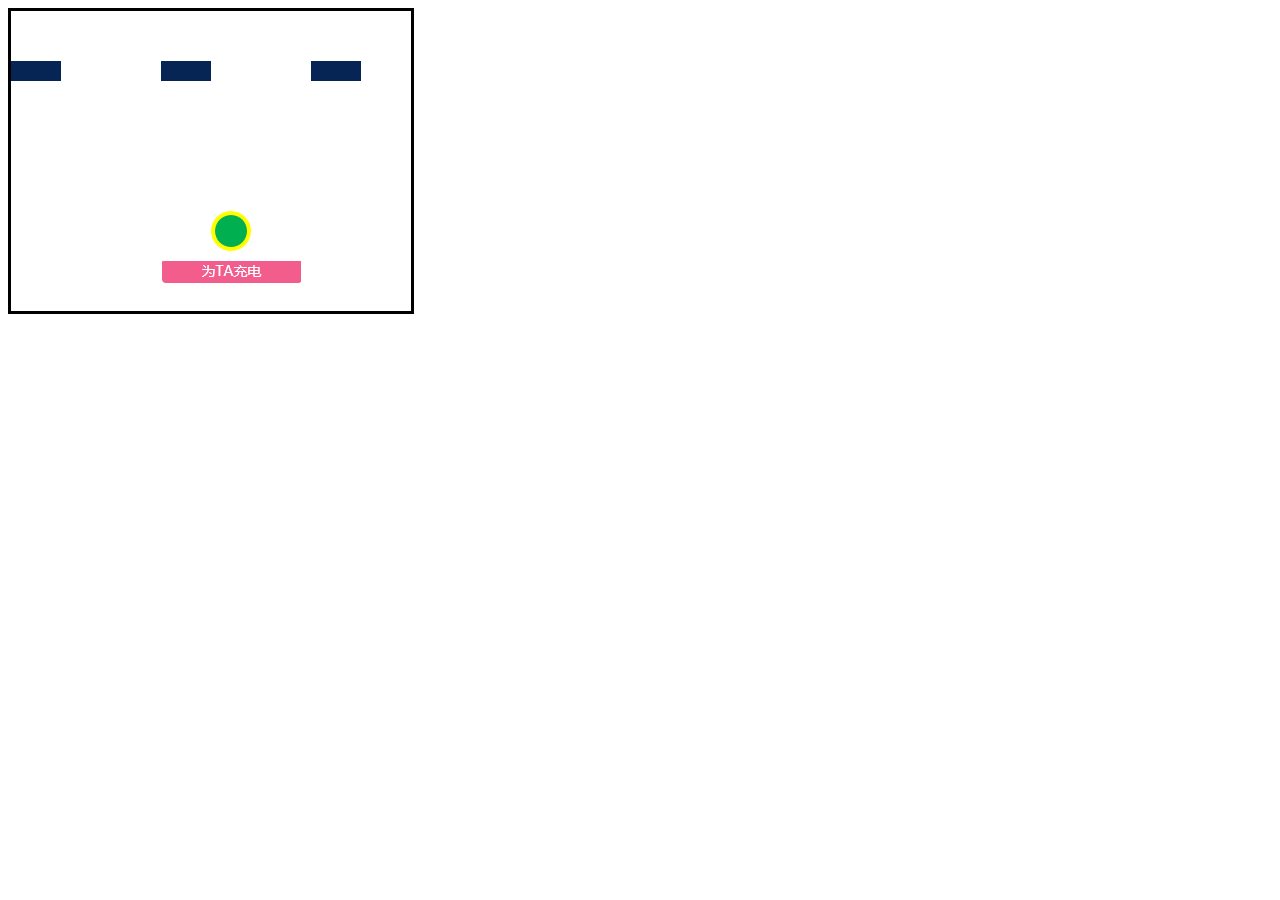
<file: HTML5/Game_01_kickBlock/game_01_improve20170820.html>
<!DOCTYPE html>
<html>
  <head>
    <meta charset="utf-8">
    <title>Game_01_improve</title>
  </head>
  <body>
      <canvas id="id-canvas" width="400" height="300"></canvas>
      <style media="screen">
        canvas {
          border: 1px black solid;
          border-width: medium;
        }
      </style>
<script>

__Min_X = 0
__Min_Y = 0
__Max_X = 500
__Max_Y = 500


var log = console.log.bind(console)

//封装图片来源函数
var imageFromPath = function(path) {
    var img = new Image()
    img.src = path
    return img
}

//图片类，封装挡板
var Paddle = function() {
    var image = imageFromPath('paddle.png')
    log(image)
    var o = {
        image: image,
        x: 150,
        y: 250,
        speed: 15,
    }
    o.moveLeft = function() {
        o.x -= o.speed
    }
    o.moveRight = function() {
        o.x += o.speed
    }
    o.collide = function(ball){
        if(ball.y + ball.image.height > o.y){
            if(ball.x > o.x && ball.x < o.x + o.image.width){
                //log('相撞')
                log('boom!!!')
                return true
            }
        }
        return false
    }
    return o
}
//球类,封装球
var Ball = function() {
    var image = imageFromPath('ball.png')
    log(image)
    var o = {
        image: image,
        x: 200,
        y: 200,
        speedX: 5,
        speedY: -5,
        fired: false,
    }
    o.fire = function() {
        //log('ball.fire')
        o.fired = true
    }
    o.move = function() {
        //log('ball-move????')
        if(o.fired) {
            //log('ball-move')
            if (o.x < 0 || o.x > 400) {
                o.speedX =  -o.speedX
            }
            if (o.y < 0 || o.y > 300) {
                o.speedY =  -o.speedY
            }
            o.x += o.speedX
            o.y += o.speedY
        }
    }
    //球类的反弹函数
    o.rebound = function(){
        o.speedY *= -1
    }
    return o
}
//砖块碰到球或者球碰到砖块
var rectIntersects = function(a, b) {
    var o = a
    if(b.y > o.y && b.y < o.y + o.image.height){
        if(b.x > o.x && b.x < o.x + o.image.width){
            //log('相撞')
            log('Boom__Boom!!!')
            return true
        }
    }
}
//砖块
var Block = function() {
    var image = imageFromPath('block.png')
    var o = {
        image: image,
        x: 100,
        y: 100,
        w: 50,
        h: 20,
        alive: true,
    }
    o.kill = function(){
        o.alive = false
    }
    o.collide = function(b){
        return o.alive && (rectIntersects(o, b) || rectIntersects(b, o))
    }

    return o
}

//游戏的动作封装
var __Action = function() {
  var g = {
      actions: {},   //对象
      keydowns: {},  //对象
  }
  var canvas = document.querySelector('#id-canvas')
  var context = canvas.getContext('2d')
  g.canvas = canvas
  g.context = context
  //draw
  g.drawImage = function(actionImage){
      g.context.drawImage(actionImage.image, actionImage.x, actionImage.y)
  }
  //events
  window.addEventListener('keydown', function(event){
      g.keydowns[event.key] = true
  })
  window.addEventListener('keyup', function(event){
      g.keydowns[event.key] = false
  })
  //
  g.registerAction = function(key, callback) {
    g.actions[key] = callback
  }

    //timer
    setInterval(function(){
      //events
        var actions = Object.keys(g.actions)
        for (var i = 0; i < actions.length; i++) {
        var key = actions[i]
        if(g.keydowns[key]){
           //如果按键按下, 调用注册的action
           g.actions[key]()
        }
        }
        g.update()
        //clear 清除屏幕
        context.clearRect(0, 0, canvas.width, canvas.height)
        //draw
        g.draw()
    }, 1000/60) //定时器设置，每秒30帧

    return g
}

//主函数
var __main = function() {

  log('main begin')
  var game = __Action()
  var paddle = Paddle()
  var ball = Ball()

  var blocks = [] //空数组
  for (var i = 0; i < 3; i++) {
      var b = Block()
      //设置 block 坐标
      b.x = i * 150
      b.y = 50
      blocks.push(b)        //往数组里加入一个元素，临时变量尽量用短
  }


  //注册a按键的事件
  game.registerAction('a',function(){
      paddle.moveLeft()
  })
  game.registerAction('d',function(){
      paddle.moveRight()
  })
  game.registerAction('f',function(){
      log('fire')
      ball.fire()
  })

  game.update = function(){
      //log('ball.update')
      ball.move()
      //判断相撞
      if(paddle.collide(ball)){
          //这里应该调用一个函数 ball.反弹() 来实现
          log('挡板和球相撞!')
          //ball.speedY *= -1
          ball.rebound()
      }
      //判断 ball 和 block 相撞
      for (var i = 0; i < blocks.length; i++) {
          var block = blocks[i]
          if(block.collide(ball)){
              log('砖块和球相撞!')
              block.kill()
              ball.rebound()
          }
      }

  }
  game.draw = function(){
      log('draw')
      //draw
      game.drawImage(paddle)
      game.drawImage(ball)
      //draw blocks
      for (var i = 0; i < blocks.length; i++) {
          var block = blocks[i]
          if(block.alive){
              game.drawImage(block)
          }
      }
  }
}

//24min -2
//调用主函数
__main()
</script>
  </body>
</html>
</file>
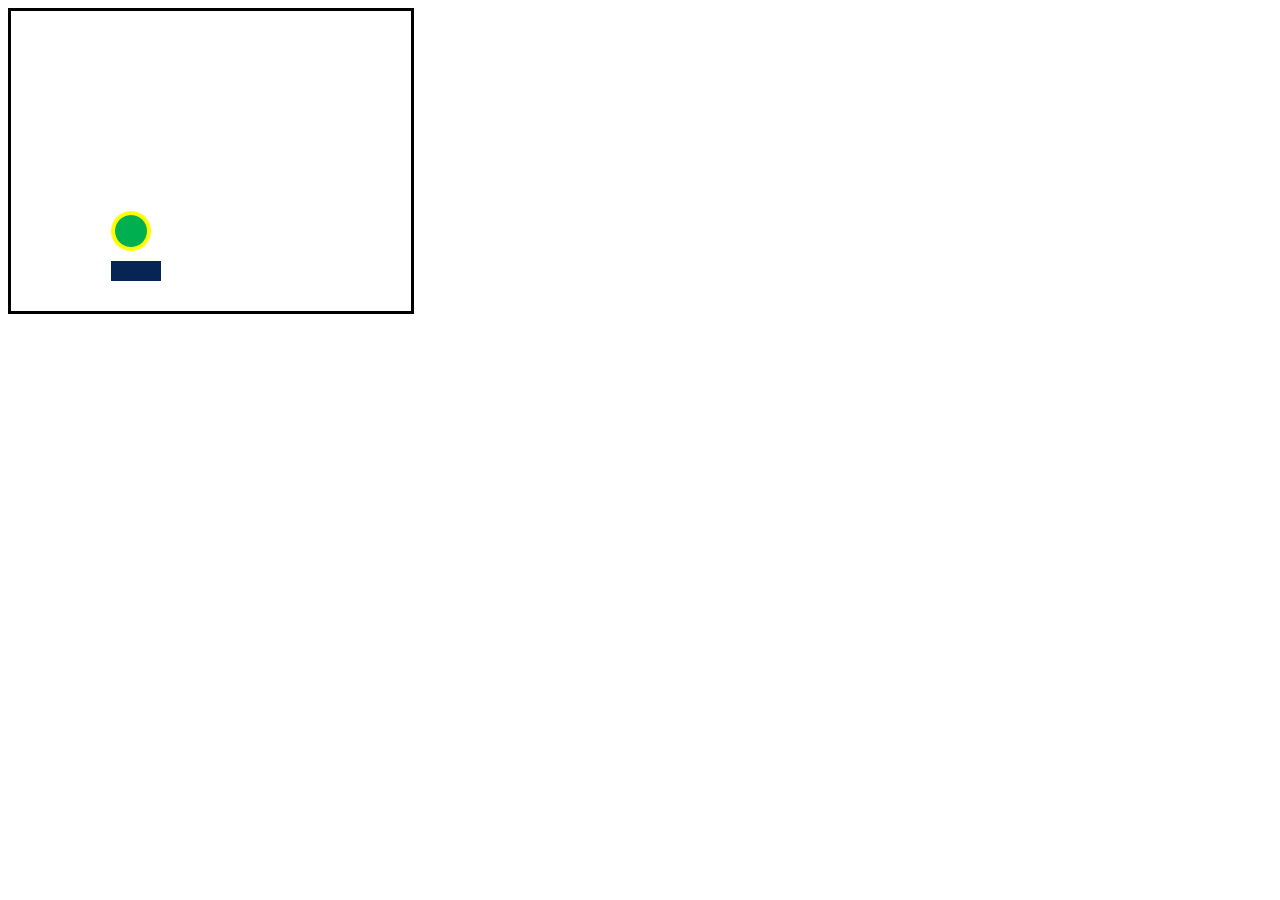
<file: HTML5/Game_01_kickBlock/game_01_improve_ThinkPad_X220.html>
<!DOCTYPE html>
<html>
  <head>
    <meta charset="utf-8">
    <title>Game_01_improve</title>
  </head>
  <body>
      <canvas id="id-canvas" width="400" height="300"></canvas>
      <style media="screen">
        canvas {
          border: 1px black solid;
          border-width: medium;
        }
      </style>
<script>

var log = console.log.bind(console)

//封装图片来源函数
var imageFromPath = function(path) {
    var img = new Image()
    img.src = path
    return img
}

//图片类，封装砖块
var Block = function() {
    var image = imageFromPath('block.png')
    log(image)
    var o = {
        image: image,
        x: 100,
        y: 250,
        speed: 5,
    }
    o.moveLeft = function() {
        o.x -= o.speed
    }
    o.moveRight = function() {
        o.x += o.speed
    }
    return o
}

//图片类，封装球
var Ball = function() {
    var image_ball = imageFromPath('ball.png')
    log(image_ball)
    var o_ball = {
      image_ball: image_ball,
      x: 100,
      y: 200,
      speed: 10,
    }
    return o_ball
}

//游戏的动作封装
var __Action = function() {
  var g = {
      actions: {},   //对象
      keydowns: {},  //对象
  }
  var canvas = document.querySelector('#id-canvas')
  var context = canvas.getContext('2d')
  g.canvas = canvas
  g.context = context
  //g.context.fillStyle = "green"
  //draw
  g.drawImage = function(actionImage){
      g.context.drawImage(actionImage.image, actionImage.x, actionImage.y)
  }
  //events
  window.addEventListener('keydown', function(event){
      g.keydowns[event.key] = true
  })
  window.addEventListener('keyup', function(event){
      g.keydowns[event.key] = false
  })
  //
  g.registerAction = function(key, callback) {
    g.actions[key] = callback
  }

  //timer
  setInterval(function(){
    //events
    var actions = Object.keys(g.actions)
    for (var i = 0; i < actions.length; i++) {
       var key = actions[i]
       if(g.keydowns[key]){
          //如果按键按下, 调用注册的action
          g.actions[key]()
       }
    }
    //update
    //g.update()
    //clear 清除屏幕
    context.clearRect(0, 0, canvas.width, canvas.height)
    //draw
    g.draw()
  }, 1000/60) //定时器设置，每秒30帧

    return g
}
//球的动作封装
var __Action_ball = function() {
    var b = {
      actions: {},
    }
    var canvas = document.querySelector('#id-canvas')
    var context = canvas.getContext('2d')

    b.canvas = canvas
    b.context = context

    b.drawImage = function(actionImage){
        b.context.drawImage(actionImage.image_ball, actionImage.x, actionImage.y)
    }

    setInterval(function(){
      //b.update()
      context.clearRect(0, 0, 100, 250)
      b.draw()
    }, 1000/60)

    return b
}

//主函数
var __main = function() {

  log('main begin')
  var game = __Action()
  var game_ball = __Action_ball()
  var block = Block()
  var ball = Ball()

  game.registerAction('a',function(){
      block.moveLeft()
  })
  game.registerAction('d',function(){
      block.moveRight()
  })

  game.update = function(){
      //
  }
  game.draw = function(){
      //log('draw')
      //draw
      game.drawImage(block)
  }

  game_ball.draw = function(){
      game_ball.drawImage(ball)
  }
}

//调用主函数
__main()
</script>
  </body>
</html>
</file>
<file: css/style.css>
@charset "UTF-8";
/** Define Color **/
/** Define Length**/
/** Define Path **/
/**
**
  Min-width: 1px
**
**/
html {
  font-size: 62.5%;
}
body {
  background-color: #fafafa;
  font-size: 1.5rem;
  line-height: 2.2;
  font-family: "Open Sans", "lucida grande", "Segoe UI", arial, verdana, "lucida sans unicode", tahoma, sans-serif;
  color: #47525d;
}
p {
  margin-bottom: 2.3rem;
  font-weight: 300;
}
strong {
  font-weight: 500;
}
blockquote {
  position: relative;
  padding: 0;
  margin-bottom: 6px;
  font-size: 1.4rem;
  font-weight: 300;
  border: none;
}
figcaption {
  font-size: 1.3rem;
}
figure {
  margin-bottom: 4.5rem;
}
figure:last-child {
  margin-bottom: 0;
}
h5 > strong {
  font-size: 16px;
}
a {
  transition: all .1s;
}
a:hover {
  text-decoration: none;
}
.mt-0 {
  margin-top: 0 !important;
}
.mb-0 {
  margin-bottom: 0 !important;
}
.pt-0 {
  padding-top: 0 !important;
}
.center-block {
  display: block;
  margin-left: auto;
  margin-right: auto;
}
.button {
  display: inline-block;
  font-size: 1.4rem;
  font-weight: 300;
  padding: .5rem 4.5rem;
  text-transform: uppercase;
  background-color: #fafafa;
  color: #47525d;
  border: 1px solid #47525d;
  transition: 0.4s all ease-in-out;
}
.button:hover {
  text-decoration: none;
  background-color: #47525d;
  color: #fafafa;
}
.table th {
  font-weight: 500;
}
.table td {
  font-weight: 300;
}
.underline {
  text-decoration: underline;
}
.container {
  padding: 0 3.5rem;
}
.site-wrapper {
  display: none;
  position: relative;
  top: 0;
  width: 100%;
  overflow: hidden;
}
.section-content {
  padding-top: 55px;
  padding-bottom: 45px;
  border-bottom: 1px solid #d0d4d9;
}
.sub-section {
  margin-bottom: 55px;
}
h1 {
  margin-bottom: 45px;
  font-size: 3.2rem;
  font-weight: 300;
  line-height: 1.7;
  text-align: center;
}
h2 {
  margin-bottom: 55px;
  font-size: 2.4rem;
  font-weight: 300;
  line-height: 1.47;
  text-align: center;
  max-width: 700px;
  display: block;
  margin-left: auto;
  margin-right: auto;
}
h3 {
  font-size: 2.1rem;
  margin-bottom: 1rem;
  font-weight: 300;
  text-align: center;
}
.section-title {
  text-transform: uppercase;
}
.sub-section-title {
  margin-bottom: 4rem;
}
.work-title {
  font-size: 1.7rem;
  text-align: left;
  margin-bottom: 0;
  text-transform: uppercase;
}
.article-title {
  font-size: 1.8rem;
  text-align: left;
  margin-bottom: 0;
}
.work-section-title {
  margin-top: 3rem;
  font-size: 1.6rem;
  max-width: 700px;
  display: block;
  margin-left: auto;
  margin-right: auto;
}
.text-list {
  list-style: none;
  padding-left: 0;
}
.number-list {
  padding-left: 2.5rem;
  font-weight: 300;
}
.text-list > li {
  margin-bottom: 3rem;
}
.text-list a {
  color: #47525d;
}
.text-list a:hover {
  color: #47525d;
}
.text-list a.read-more {
  font-size: 1.2rem;
  color: rgba(0, 0, 0, 0.44);
}
.text-list a.read-more:hover {
  color: rgba(0, 0, 0, 0.6);
}
.work-nav {
  margin-top: 7rem;
  margin-bottom: 5rem;
}
.work-nav > a {
  display: inline-block;
  color: rgba(0, 0, 0, 0.44);
}
.work-nav > a:hover {
  color: rgba(0, 0, 0, 0.6);
}
.work-nav .next {
  text-align: right;
}
.work-nav .prev::before,
.work-nav .next::before {
  display: block;
  font-size: 1.2rem;
}
.work-nav .prev::before {
  content: "Previous";
}
.work-nav .next::before {
  content: "Next";
}
.video {
  width: 100%;
  height: auto;
  display: block;
  margin-left: auto;
  margin-right: auto;
}
.hexagon {
  display: inline-block;
  margin: 0 auto;
  font-size: 1.1rem;
  width: 4rem;
  height: 2.31rem;
  background-color: #007ee5;
  transform-origin: center center;
}
.hexagon:before,
.hexagon:after {
  content: "";
  position: absolute;
  width: 0;
  border-left: 2rem solid transparent;
  border-right: 2rem solid transparent;
}
.hexagon:before {
  bottom: 100%;
  left: 0;
  border-bottom: 1.155rem solid #007ee5;
}
.hexagon:after {
  top: 100%;
  width: 0;
  left: 0;
  border-top: 1.155rem solid #007ee5;
}
.load-panel {
  position: relative;
  width: 100%;
  height: 100vh;
  background-color: #fafafa;
}
.load-icon {
  position: absolute;
  left: 50%;
  top: 50%;
  margin-top: -1.15rem;
  margin-left: -2rem;
}
.hexagon.loading {
  animation: rotating 1.5s ease-in-out infinite;
}
@keyframes rotating {
  from {
    -ms-transform: rotate(0deg);
    -moz-transform: rotate(0deg);
    -webkit-transform: rotate(0deg);
    -o-transform: rotate(0deg);
    transform: rotate(0deg);
  }
  to {
    -ms-transform: rotate(360deg);
    -moz-transform: rotate(360deg);
    -webkit-transform: rotate(360deg);
    -o-transform: rotate(360deg);
    transform: rotate(360deg);
  }
}
.mobile-menu {
  position: fixed;
  top: 2.4rem;
  left: 2.4rem;
  z-index: 1001;
}
.mobile-menu .icon,
.mobile-menu .icon::before,
.mobile-menu .icon::after {
  transform-origin: center center;
  transition: all 0.4s cubic-bezier(0.77, 0, 0.175, 1);
}
.mobile-menu.triggered .icon {
  height: 0;
  transform: rotateZ(90deg);
}
.mobile-menu.triggered .icon::before {
  top: -0.1rem;
  transform: rotateZ(45deg);
}
.mobile-menu.triggered .icon::after {
  top: -0.1rem;
  transform: rotateZ(135deg);
}
.hexagon .icon {
  position: relative;
  display: inline-block;
  vertical-align: middle;
  transform-origin: center center;
  background: #fff;
  transition: transform 0.4s cubic-bezier(0.77, 0, 0.175, 1), height 0.4s cubic-bezier(0.77, 0, 0.175, 1), margin 0.4s cubic-bezier(0.77, 0, 0.175, 1);
}
.hexagon .icon {
  width: 1.5rem;
  height: 2px;
  left: 1.2rem;
  top: -0.1rem;
}
.hexagon .icon::before,
.hexagon .icon::after {
  content: '';
  display: block;
  width: 1.5rem;
  height: 2px;
  left: 0;
  top: 0;
  position: absolute;
  background: #fff;
  transition: transform 0.4s cubic-bezier(0.77, 0, 0.175, 1), left 0.4s cubic-bezier(0.77, 0, 0.175, 1), top 0.4s cubic-bezier(0.77, 0, 0.175, 1), bottom 0.4s cubic-bezier(0.77, 0, 0.175, 1);
}
.hexagon .icon::before {
  top: 6px;
  transform: rotateZ(0deg);
}
.hexagon .icon::after {
  top: -6px;
  transform: rotateZ(0deg);
}
.mobile-nav {
  display: none;
  position: absolute;
  width: 100%;
  height: 100vh;
  top: 0;
  left: 0;
  background-color: #fafafa;
  z-index: 1000;
}
.mobile-nav ul {
  position: relative;
  list-style: none;
  color: #fff;
  text-align: center;
  padding: 0;
  margin: 0;
  left: 50%;
  top: 50%;
  transform: translate(-50%, -50%);
}
.mobile-nav ul li {
  margin-bottom: 20px;
}
.mobile-nav ul li:last-child {
  margin-bottom: 0px;
}
.mobile-nav ul li a {
  display: block;
  width: 100%;
  font-size: 1.4rem;
  font-weight: 700;
  text-transform: uppercase;
  color: #007ee5;
  transform-origin: bottom center;
}
.mobile-nav.triggered ul li a {
  animation: nav 0.15s ease-in-out;
}
@keyframes nav {
  0% {
    transform: scale(1.3);
    opacity: 0;
  }
  100% {
    transform: scale(1);
    opacity: 1;
  }
}
.button-wrap {
  margin-top: 55px;
  text-align: center;
}
.button-wrap span {
  cursor: pointer;
}
.section.works .button-wrap {
  display: none;
}
button.hexagon {
  position: relative;
  background: none;
  margin-right: 10px;
  border: none;
  outline: none;
  cursor: pointer;
  background-color: #d0d4d9;
}
button.hexagon::before {
  border-bottom-color: #d0d4d9;
}
button.hexagon::after {
  border-top-color: #d0d4d9;
}
button.hexagon .icon {
  width: 1.8rem;
  line-height: 1rem;
  height: 2px;
  left: 0;
  top: -0.2rem;
}
button.hexagon .icon::before {
  display: none;
}
button.hexagon .icon::after {
  content: '';
  display: block;
  width: 1.8rem;
  height: 2px;
  left: 0;
  top: 0;
  position: absolute;
  background-color: #fff;
  transition: transform 0.4s cubic-bezier(0.77, 0, 0.175, 1), left 0.4s cubic-bezier(0.77, 0, 0.175, 1), top 0.4s cubic-bezier(0.77, 0, 0.175, 1), bottom 0.4s cubic-bezier(0.77, 0, 0.175, 1);
}
button.hexagon .icon::after {
  transform: rotateZ(90deg);
}
.media-image-wrap {
  margin-bottom: 2rem;
}
.media-image {
  width: 100%;
  height: auto;
  text-align: center;
  border: none;
  outline: none;
  display: block;
  margin-left: auto;
  margin-right: auto;
}
.index .media-image {
  max-width: 480px;
  max-height: 270px;
}
.image-note {
  text-align: center;
  font-size: 1.2rem;
  font-weight: 300;
  color: rgba(0, 0, 0, 0.44);
  margin-top: 1rem;
  display: block;
  margin-left: auto;
  margin-right: auto;
}
.vebeen .media-image {
  border: 1px solid #eaeaea;
}
.author-name {
  display: block;
  margin: 0 auto;
  height: auto;
  stroke-dasharray: 0;
  stroke-dashoffset: 0;
}
#j {
  stroke-dasharray: 277;
  animation: dash 1s linear 0s backwards;
}
#ae {
  stroke-dasharray: 277;
  animation: dash 1.2s linear .5s backwards;
}
#y {
  stroke-dasharray: 277;
  animation: dash 1s linear 1.1s backwards;
}
#q {
  stroke-dasharray: 277;
  animation: dash 1s linear 0s backwards;
}
#ia {
  stroke-dasharray: 277;
  animation: dash 1s linear .5s backwards;
}
#n {
  stroke-dasharray: 277;
  animation: dash 0.75s linear 1s backwards;
}
#g {
  stroke-dasharray: 277;
  animation: dash 0.75s linear 1.3s backwards;
}
#d {
  stroke-dasharray: 277;
  animation: dash .1s linear 1.7s backwards;
}
@keyframes dash {
  from {
    stroke-dashoffset: 277;
  }
  to {
    stroke-dashoffset: 0;
  }
}
.img-wrap {
  margin-bottom: 55px;
}
.img-wrap p {
  margin-top: 10px;
  margin-bottom: 0px;
  line-height: 1.5;
}
.img-wrap a {
  color: #47525d;
}
.img-wrap a:hover {
  color: #47525d;
}
.img-wrap a.read-more {
  font-size: 1.2rem;
  color: rgba(0, 0, 0, 0.44);
}
.img-wrap a.read-more:hover {
  color: rgba(0, 0, 0, 0.6);
}
.email {
  font-weight: 500;
  color: #007ee5;
}
.email:hover {
  text-decoration: none;
}
.social-nav {
  list-style: none;
  margin-top: 5rem;
  padding-left: 0;
}
.social-nav > li {
  display: inline-block;
  margin-right: 2rem;
}
.social-nav > li:last-child {
  margin-right: 0;
}
.social-nav > li > a {
  display: inline-block;
  padding: 5px;
  color: #d0d4d9;
}
.social-nav > li > a:hover {
  color: rgba(0, 0, 0, 0.44);
}
.social-nav > li i {
  font-size: 2rem;
}
footer {
  text-align: center;
  margin-top: 10rem;
  margin-bottom: 8rem;
  font-weight: 100;
  font-size: 1.2rem;
}
.index .author-portrait {
  max-width: 600px;
  max-height: initial;
}
/** Work Pages  **/
.desktop-header {
  display: block;
  position: fixed;
  top: 0;
  left: 0;
  width: 100%;
  height: 6rem;
  background-color: #fff;
  border-bottom: 1px solid #d0d4d9;
  box-shadow: 0px 1px 1px #d0d4d9;
  text-align: center;
  z-index: 999;
}
.logo-name {
  color: #007ee5;
  font-size: 2.5rem;
  font-weight: 500;
  position: relative;
  display: inline-block;
  line-height: 6rem;
  text-transform: uppercase;
  transition: all 0.3s ease-in-out;
}
.desktop-header .hexagon {
  position: relative;
  display: inline-block;
  top: 3px;
  left: -10px;
  transition: all 0.3s ease-in-out;
}
.desktop-header .icon {
  top: -1.8rem;
}
.desktop-header.fadeOut .hexagon {
  transform: translate3d(80px, 0, 0);
}
.desktop-header.fadeOut .logo-name {
  opacity: 0;
  transform: translate3d(-80px, 0, 0);
}
.work-page .intro {
  margin-top: 6rem;
}
.work-page .intro .text-list {
  max-width: 700px;
  display: block;
  margin-left: auto;
  margin-right: auto;
}
.work-page .intro .text-list li {
  margin-bottom: 1rem;
}
.work-page .intro .text-list li::before {
  display: block;
  font-weight: 100;
  font-size: 1.3rem;
}
.work-page .intro .text-list li:nth-child(1)::before {
  content: "ROLE";
}
.work-page .intro .text-list li:nth-child(2)::before {
  content: "DATE";
}
.work-page .intro .text-list li:nth-child(3)::before {
  content: "AGENCY";
}
.work-page .intro .media-image {
  width: 100%;
}
p.strong {
  margin-top: 3.5rem;
  padding-left: 2rem;
  font-size: 1.8rem;
  font-style: italic;
}
.column-list {
  margin-top: 4rem;
  list-style: none;
  padding-left: 0;
  text-align: center;
}
.column-list > li {
  margin-bottom: 4rem;
}
.column-list > li img {
  display: block;
  margin: 0 auto;
  background-color: transparent;
}
.column-list > li h5 {
  position: relative;
  display: inline-block;
}
.column-list > li span {
  display: block;
  font-weight: 300;
  text-align: left;
}
.timeline-list {
  margin-top: 4rem;
  padding-left: 0;
  padding-top: 2rem;
  list-style: none;
  text-align: left;
  font-weight: 300;
  border-left-width: 2px;
  border-left-style: dashed;
}
.timeline-list.first {
  border-color: #F69177;
}
.timeline-list.second {
  border-color: #007ee5;
}
.timeline-list.third {
  border-color: #77D58C;
}
.timeline-list li {
  position: relative;
  padding: 2rem 0 3rem 2rem;
}
.timeline-list li::before {
  content: "";
  position: absolute;
  top: 0;
  left: -0.6rem;
  width: 1.2rem;
  height: 1.2rem;
  border-radius: 50%;
}
.timeline-list.first li::before {
  background-color: #F69177;
}
.timeline-list.second li::before {
  background-color: #007ee5;
}
.timeline-list.third li::before {
  background-color: #77D58C;
}
.timeline-list li::after {
  content: "sdfsdfsd";
  position: absolute;
  padding-left: 2rem;
  top: -10px;
  left: 0;
  font-weight: 500;
}
.timeline-list li:nth-child(1)::after {
  content: "First experience";
}
.timeline-list li:nth-child(2)::after {
  content: "Offline experience";
}
.timeline-list li:nth-child(3)::after {
  content: "Online experience";
}
.section p,
.section figure,
.section ol {
  max-width: 700px;
  display: block;
  margin-left: auto;
  margin-right: auto;
}
.index .desktop-header {
  display: none;
}
/**
**
  Min-width: 750px
**
**/
@media (min-width: 750px) {
  p {
    margin-bottom: 4rem;
  }
  ul.column-list {
    margin-top: 6rem;
  }
  ol.number-list {
    margin-bottom: 4rem;
  }
  .video {
    width: 700px;
    height: 438px;
  }
  .section.contact {
    text-align: center;
  }
  .intro .text-list {
    margin-top: 7rem;
    margin-bottom: 5rem;
  }
  .work-page .media-image {
    width: auto;
  }
  .work-page .media-image.long {
    width: 100%;
  }
}
/**
**
  Min-width: 970px
**
**/
@media (min-width: 970px) {
  .mobile-menu {
    display: none;
  }
  .index .desktop-header {
    display: block;
  }
  .intro {
    margin-top: 10rem;
  }
  .work-page .intro {
    margin-top: 10rem;
  }
  .media-image-wrap {
    margin-top: 6rem;
    margin-bottom: 6rem;
  }
  .section {
    max-width: none;
  }
  .desktop-header {
    height: 10rem;
  }
  .desktop-header.hexagon {
    position: relative;
    display: inline-block;
    top: 12px;
    left: -10px;
  }
  .logo-name {
    line-height: 10rem;
  }
  .author-name {
    width: 280px;
  }
  .work-title {
    font-size: 2.1rem;
  }
  .sub-section {
    margin-bottom: 5rem;
  }
  ul.column-list {
    margin-bottom: 6rem;
  }
  ul.column-list > li {
    margin-bottom: 0;
  }
}
/**
**
  Min-width: 1100px
**
**/
@media (min-width: 1100px) {
  .work-page .media-image.long {
    width: auto;
  }
}
</file>
